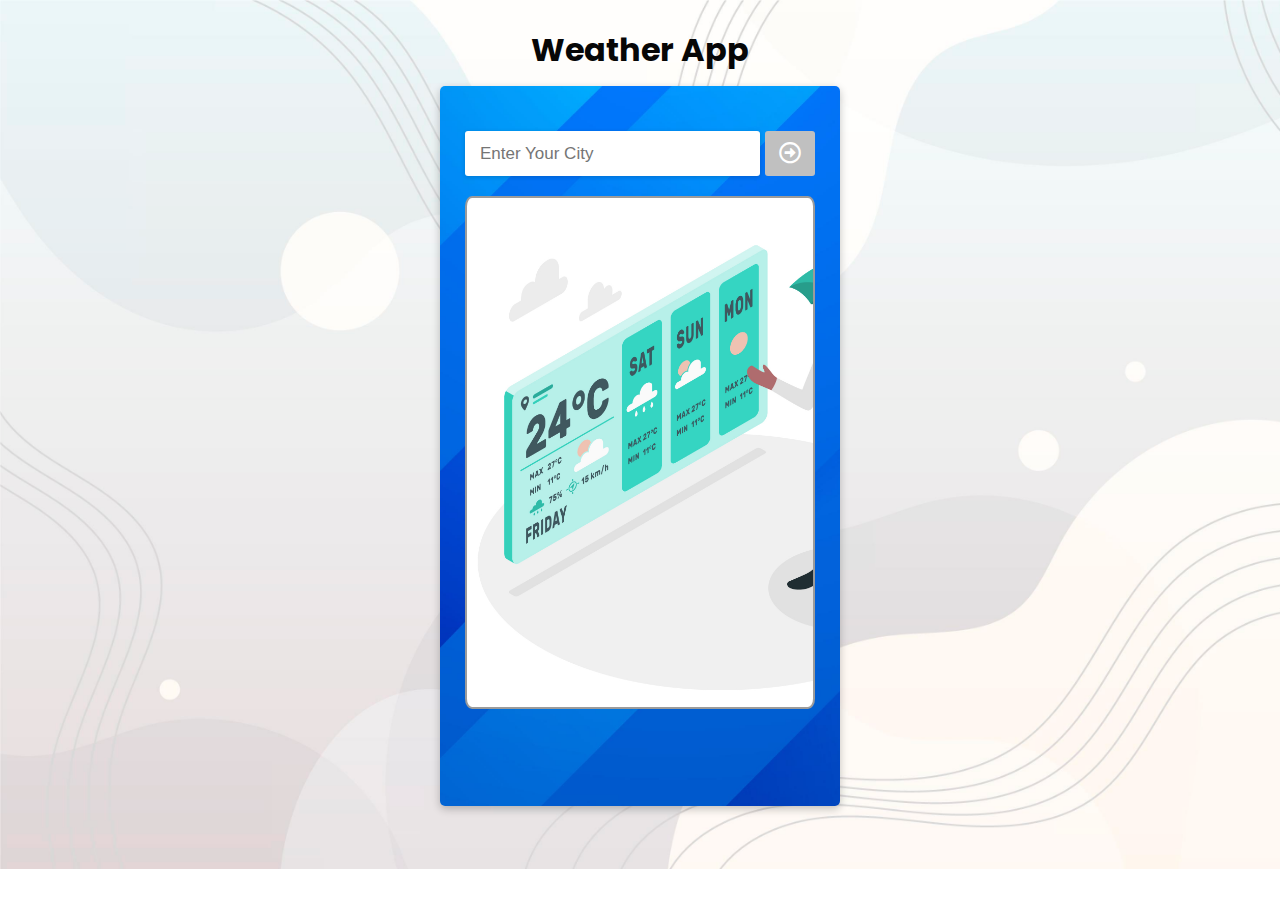
<file: Weather App/index.html>
<!DOCTYPE html>
<html lang="en">

<head>
    <meta charset="UTF-8">
    <meta http-equiv="X-UA-Compatible" content="IE=edge">
    <meta name="viewport" content="width=device-width, initial-scale=1.0">
    <title>Weather App | Utkarsh</title>

    <!-- Font Awesome CDN -->
    <link rel="stylesheet" href="https://cdnjs.cloudflare.com/ajax/libs/font-awesome/5.15.3/css/all.min.css" />

    <!-- External CSS File -->
    <link rel="stylesheet" href="./style.css">
</head>

<body>

    <!-- Main Heading -->
    <div class="heading">
        <h2 class="heading-title">Weather App</h2>
    </div>

    <!-- Container -->
    <div class="container">

        <!-- Card -->
        <div class="card">

            <!-- Input Box and Button -->
            <div class="input-box">
                <input type="text" placeholder="Enter Your City" />
                <button><i class="far fa-arrow-alt-circle-right"></i></button>
            </div>

            <!-- Card Image and Details-->
            <div class="cardImage">
                <div class="img-des">
                    <h3 class="dates"></h3>
                    <h2 class="cityName"></h2>
                    <h2 class="temp"></h2>
                    <h2 class="weatherType"></h2>
                </div>

                <!-- Some Extra Weather Details -->
                <div class="weather-details">
                    <h2 class="minTemp"></h2>
                    <h2 class="maxTemp"></h2>
                </div>

                <!-- Some More Extra Weather Details -->
                <div class="more-weather-details">
                    <h2 class="humidityy"></h2>
                    <h2 class="pressuree"></h2>
                </div>
            </div>
        </div>
    </div>

    <script src="./script.js "></script>
</body>

</html>
</file>
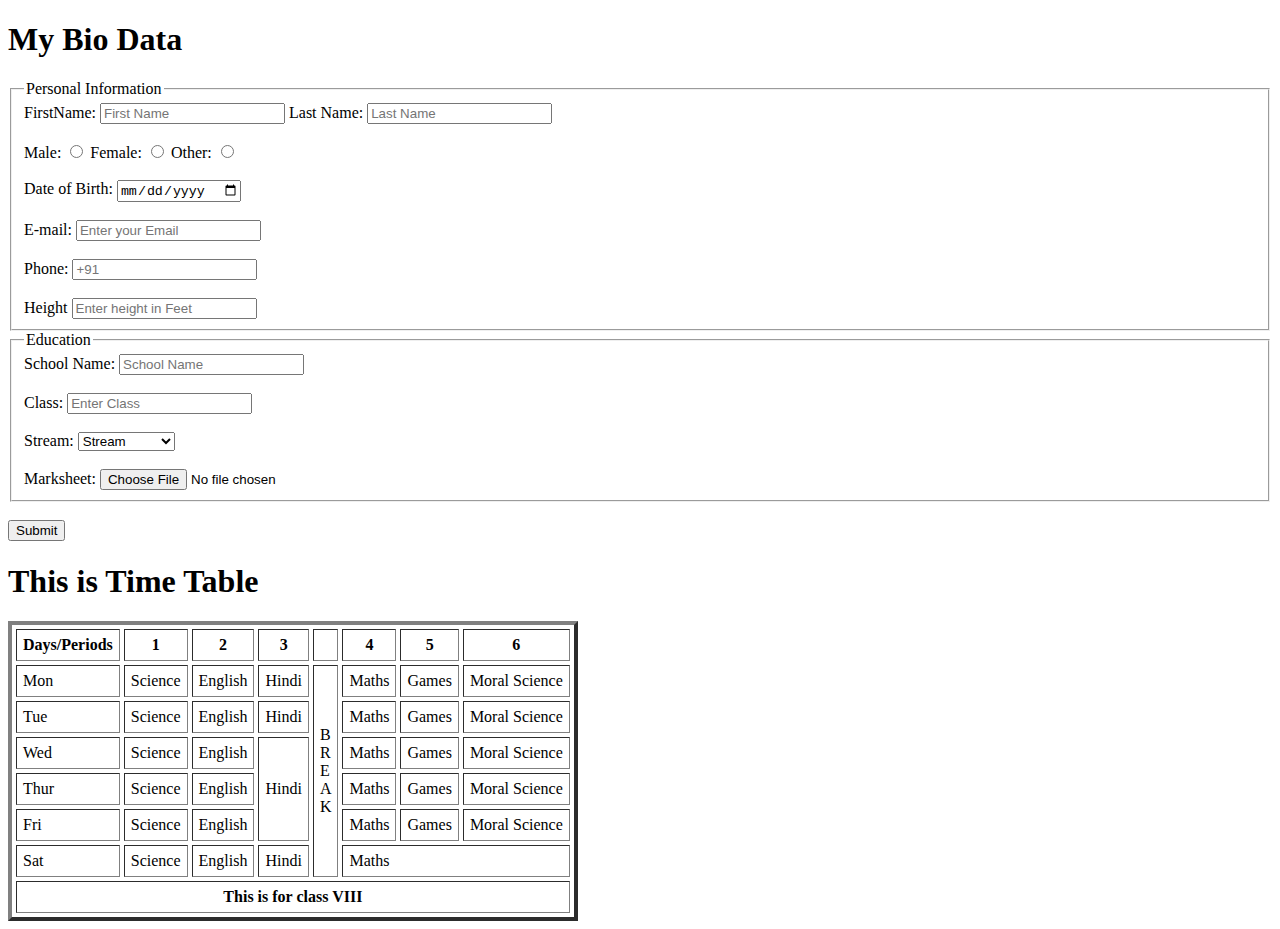
<file: WebDev/assign1/index.html>
<!DOCTYPE html>
<html lang="en">

<head>
    <meta charset="UTF-8">
    <meta http-equiv="X-UA-Compatible" content="IE=edge">
    <meta name="viewport" content="width=device-width, initial-scale=1.0">
    <title>Assignment1 | by utkarshsharma1251</title>
</head>

<body>
    <div class="wrapper">
        <h1>My Bio Data</h1>
        <div class="personal-Info">
            <!-- <form action=""> -->
            <fieldset>
                <legend> Personal Information </legend>
                <!-- Name -->
                <label for="firstName">FirstName:</label>
                <input type="text" id="firstName" placeholder="First Name">
                <label for="lastName">Last Name:</label>
                <input type="text" id="lastName" placeholder="Last Name">
                <br>
                <br>
                <!-- Gender -->
                <label for="male">Male:</label>
                <input type="radio" id="male">
                <label for="female">Female:</label>
                <input type="radio" id="female">
                <label for="other">Other:</label>
                <input type="radio" id="other">
                <br>
                <br>
                <!-- D.O.B -->
                <label for="dob">Date of Birth:</label>
                <input type="date" id="dob">
                <br>
                <br>
                <!-- Email -->
                <label for="email">E-mail:</label>
                <input type="email" id="email" placeholder="Enter your Email">
                <br>
                <br>
                <!-- Phone -->
                <label for="phone">Phone:</label>
                <input type="number" id="phone" placeholder="+91">
                <br>
                <br>
                <!-- Height -->
                <label for="height">Height</label>
                <input type="number" id="height" placeholder="Enter height in Feet">

                <!-- </form> -->
            </fieldset>
        </div>
        <div class="education">
            <fieldset>
                <legend>Education</legend>
                <!-- School Name -->
                <label for="school">School Name:</label>
                <input type="text" id="school" placeholder="School Name">
                <br><br>
                <!-- Class -->
                <label for="class">Class:</label>
                <input type="text" id="class" placeholder="Enter Class">
                <br><br>
                <!-- Stream -->
                <label for="stream">Stream:</label>
                <select name="stream" id="stream" >
                    <option value="">Stream</option>
                    <option value="Non Medical">Non-Medical</option>
                    <option value="Medical">Medical</option>
                    <option value="Commerce">Commerce</option>
                    <option value="Arts">Arts</option>
                </select>
                <br><br>
                <!-- Marksheet -->
                <label for="marksheet">Marksheet:</label>
                <input type="file" id="marksheet" accept=".png,.jpeg,.jpg">
            </fieldset>
        </div>
        <br>
        <!-- Submit Button -->
        <button type="submit">Submit</button>
    </div>
    <div class="form">
        <h1>This is Time Table</h1>
        <table border="4" cellspacing="4" cellpadding="6">
            <thead>
                <th>Days/Periods</th>
                <th>1</th>
                <th>2</th>
                <th>3</th>
                <th></th>
                <th>4</th>
                <th>5</th>
                <th>6</th>
            </thead>
            <tbody>
                <tr>
                    <td>Mon</td>
                    <td>Science</td>
                    <td>English</td>
                    <td>Hindi</td>
                    <td rowspan="6">B <br> R <br> E <br> A <br> K</td>
                    <td>Maths</td>
                    <td>Games</td>
                    <td>Moral Science</td>
                </tr>
                <tr>
                    <td>Tue</td>
                    <td>Science</td>
                    <td>English</td>
                    <td>Hindi</td>
                    <td>Maths</td>
                    <td>Games</td>
                    <td>Moral Science</td>
                </tr>
                <tr>
                    <td>Wed</td>
                    <td>Science</td>
                    <td>English</td>
                    <td rowspan="3">Hindi</td>
                    <td>Maths</td>
                    <td>Games</td>
                    <td>Moral Science</td>
                </tr>
                <tr>
                    <td>Thur</td>
                    <td>Science</td>
                    <td>English</td>    
                    <td>Maths</td>
                    <td>Games</td>
                    <td>Moral Science</td>
                </tr>
                <tr>
                    <td>Fri</td>
                    <td>Science</td>
                    <td>English</td>
                    <td>Maths</td>
                    <td>Games</td>
                    <td>Moral Science</td>
                </tr>
                <tr>
                    <td>Sat</td>
                    <td>Science</td>
                    <td>English</td>
                    <td>Hindi</td>
                    <td colspan="3">Maths</td>
                </tr>
            </tbody>
            <tfoot>
                <tr>
                    <td colspan="8" align="center"><strong>This is for class VIII</strong></td>
                </tr>
            </tfoot>
        </table>
    </div>

</body>

</html>
</file>
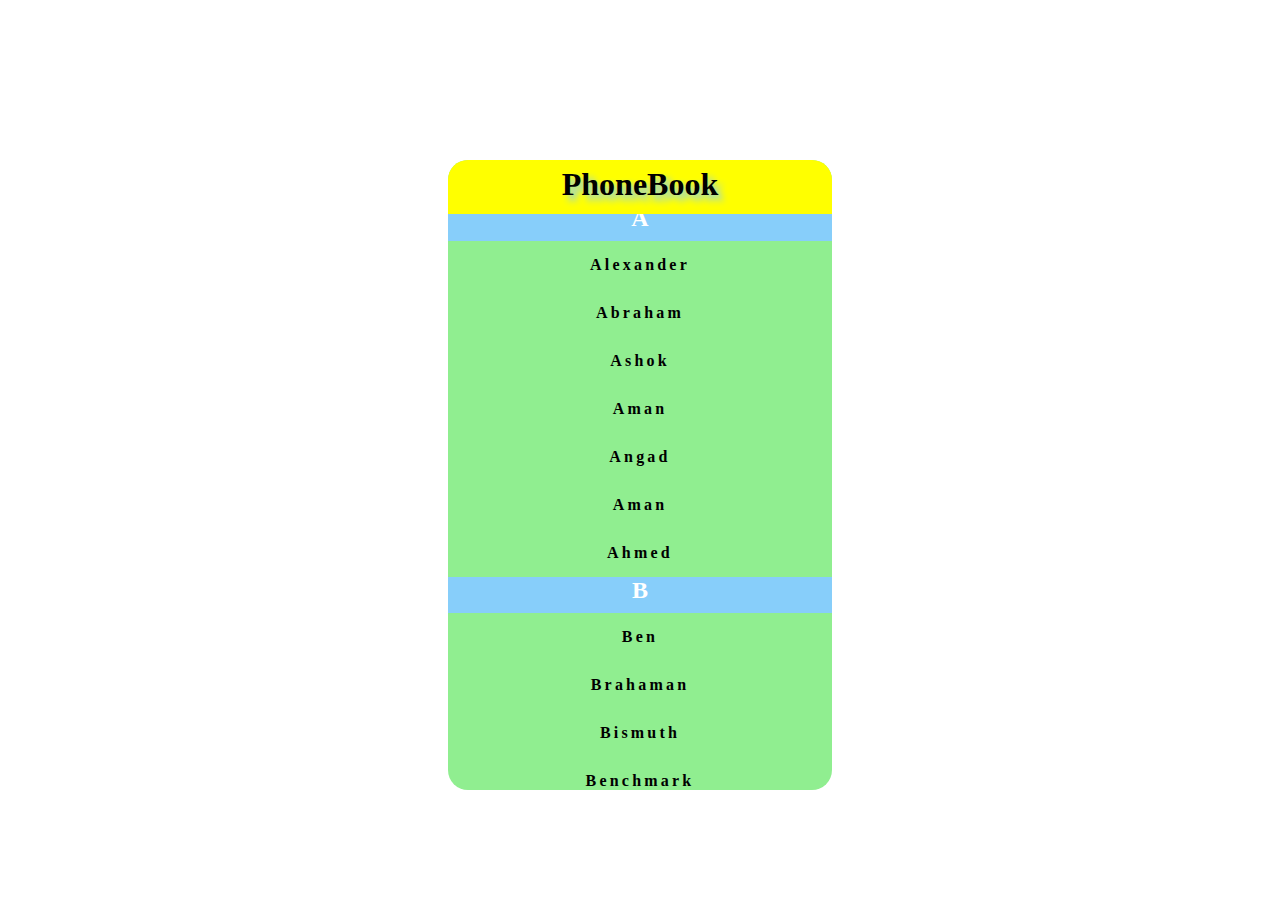
<file: WebDev/assign2/index.html>
<!DOCTYPE html>
<html lang="en">

<head>
    <meta charset="UTF-8">
    <meta http-equiv="X-UA-Compatible" content="IE=edge">
    <meta name="viewport" content="width=device-width, initial-scale=1.0">
    <title>Phonebook | by utkarshsharma1251</title>
    <link rel="stylesheet" href="style.css">
</head>

<body>
    <div class="wrapper">
        <div class="title">
            <span>PhoneBook</span>
        </div>
        <div class="list">
            <dl>
                <dt> <span> A </span></dt>
                <dd>Alexander</dd>
                <dd>Abraham</dd>
                <dd>Ashok</dd>
                <dd>Aman</dd>
                <dd>Angad</dd>
                <dd>Aman</dd>
                <dd>Ahmed</dd>
                <dt> <span>B</span></dt>
                <dd>Ben</dd>
                <dd>Brahaman</dd>
                <dd>Bismuth</dd>
                <dd>Benchmark</dd>
                <dd>Bennyston</dd>
                <dd>Bahadur</dd>
                
                <dt> <span>C</span></dt>
                <dd>Chris</dd>
                <dd>Christ</dd>
                <dd>Chamelion</dd>
                <dd>Chirag</dd>
                <dd>Chhaya</dd>
                
                <dt> <span>D</span></dt>
                <dd>David</dd>
                <dd>Dev</dd>
                <dd>Devendra</dd>
                <dd>Dips</dd>
                <dd>Dhruv</dd>
                
                <dt> <span>E</span></dt>
                <dd>Erica</dd>
                <dd>Emiston</dd>
                <dd>Emiley</dd>
                
                <dt> <span>T</span></dt>
                <dd>Tom</dd>
                <dd>Teley</dd>
                <dd>Tiger</dd>
                <dd>Tew</dd>
                <dd>Tye</dd>
                
                <dt> <span>A</span></dt>
                <dd>Alexander</dd>
                <dd>Abraham</dd>
                <dd>Ashok</dd>
                <dd>Aman</dd>
                <dd>Angad</dd>
                <dd>Aman</dd>
                <dd>Ahmed</dd>
                
                <dt> <span>B</span></dt>
                <dd>Ben</dd>
                <dd>Brahaman</dd>
                <dd>Bismuth</dd>
                <dd>Benchmark</dd>
                <dd>Bennyston</dd>
                <dd>Bahadur</dd>
                
                <dt> <span>C</span></dt>
                <dd>Chris</dd>
                <dd>Christ</dd>
                <dd>Chamelion</dd>
                <dd>Chirag</dd>
                <dd>Chhaya</dd>
                
                <dt> <span>D</span></dt>
                <dd>David</dd>
                <dd>Dev</dd>
                <dd>Devendra</dd>
                <dd>Dips</dd>
                <dd>Dhruv</dd>
                
                <dt> <span>E</span></dt>
                <dd>Erica</dd>
                <dd>Emiston</dd>
                <dd>Emiley</dd>
                
                <dt> <span>T</span></dt>
                <dd>Tom</dd>
                <dd>Teley</dd>
                <dd>Tiger</dd>
                <dd>Tew</dd>
                <dd>Tye</dd>
            </dl>
        </div>
          </div>
</body>

</html>
</file>
<file: Weather App/style.css>
@import url('https://fonts.googleapis.com/css2?family=Acme&family=Fira+Sans:wght@400;500&family=Poppins:wght@300;400;500&display=swap');
* {
    margin: 0;
    padding: 0;
    box-sizing: border-box;
}


/* Body */

body {
    font-family: 'Poppins', sans-serif;
    background-image: url("./assests/images/1.jpg");
    background-repeat: no-repeat;
    background-size: cover;
}


/* Main Heading */

.heading-title {
    margin-top: 2%;
    font-size: 2rem;
    text-align: center;
    color: rgb(7, 7, 7);
}


/* Container */

.container {
    margin-top: 1%;
}


/* Card */

.card {
    margin: 0 auto 63px;
    height: 80vh;
    background-image: url("./assests/images/2.jpg");
    background-repeat: no-repeat;
    background-size: cover;
    max-width: 400px;
    border-radius: 5px;
    box-shadow: rgba(0, 0, 0, 0.24) 0px 3px 8px;
    padding: 25px;
}


/* Input Box */

.input-box {
    display: flex;
    align-items: center;
    height: 45px;
    margin: 20px 0;
}

.input-box input {
    display: flex;
    height: 45px;
    width: 100%;
    margin: 10px 0;
    outline: none;
    border: none;
    box-shadow: rgba(0, 0, 0, 0.16) 0px 1px 4px;
    font-size: 17px;
    border-radius: 3px;
    padding-left: 15px;
}


/* Enter Button */

.input-box button {
    width: 60px;
    height: 100%;
    border: none;
    outline: none;
    color: white;
    font-size: 22px;
    cursor: pointer;
    background: #c0c0c0;
    border-radius: 3px;
    margin-left: 5px;
}


/* Card Image */

.cardImage {
    height: 57vh;
    background-image: url("./assests/images/3.jpg");
    border: 2px solid rgb(155, 155, 155);
    background-repeat: no-repeat;
    background-size: cover;
    border-radius: 2%;
    filter: grayscale(30%);
}


/* Weather Details */

.img-des {
    display: flex;
    flex-direction: column;
    align-items: center;
    color: white;
    text-shadow: 2px 2px black;
}


/* Current Date */

.cardImage .img-des .dates {
    font-size: 1rem;
    text-align: left;
    margin-top: 2%;
    color: black;
    text-shadow: 0px 0px;
}


/* Weather Details */

.cardImage .cityName {
    font-size: 2rem;
    margin-top: 8%;
}

.cardImage .temp {
    font-family: 'Fira Sans', sans-serif;
    font-size: 4rem;
}


/* Celsius */

.celsius {
    font-size: 2.5rem;
}


/* Weather Type and its Details  */

.cardImage .weatherType {
    font-size: 2rem;
}

.weather-details {
    margin-top: 3%;
    font-size: 0.7rem;
    display: flex;
    justify-content: space-around;
    text-shadow: 2px 2px black;
    color: white
}

.more-weather-details {
    margin-top: 3%;
    font-size: 0.7rem;
    display: flex;
    justify-content: space-around;
    text-shadow: 2px 2px black;
    color: white
}
</file>
<file: WebDev/assign2/style.css>
* {
  padding: 0;
  margin: 0;
}
body {
  display: flex;
  align-items: center;
  justify-content: center;
}
.wrapper{
    height: 70vh;
    width: 30vw;
    background-color: lightgreen;
    text-align: center;
    margin-top: 10em;
    border-radius: 20px;
    overflow-y:auto;
    overflow-x: hidden;
    /* padding: 4rem; */
}
.title{
    background-color: yellow;
    height: 6vh;
    text-align: center;
    border-top-left-radius: 20px;
    border-top-right-radius: 20px;
    position: fixed;
    width: inherit;
    z-index: 1;
}
.title span{
  color: #000;
  line-height: 3rem;
  font-weight: 900;
  font-size: 2em;
  text-shadow: lightskyblue 5px 5px 7px;
}

.list{
    margin-top: 45px;
}
dt{
    background: lightskyblue;
    height: 4vh;
    position: sticky;
    top:45px;
    font-weight: bold;

}
.gratitude{
  background-color: hotpink;
  height: fit-content;
  padding-bottom: 1em;
  z-index: 1;
}
.gratitude a {
  text-decoration: none;
  color: white;
}
.gratitude p{
  color: white;
  font: italic small-caps bold 16px/2 cursive;
}
p span{
  color: red;
  font-size: 1.5em;
}
dt span{
  color: white;
  font-size: 1.5rem;
}
dd{
  letter-spacing: .2em;
  line-height: 3rem;
  font-weight:bolder;
  font-family: cursive;
}
</file>
